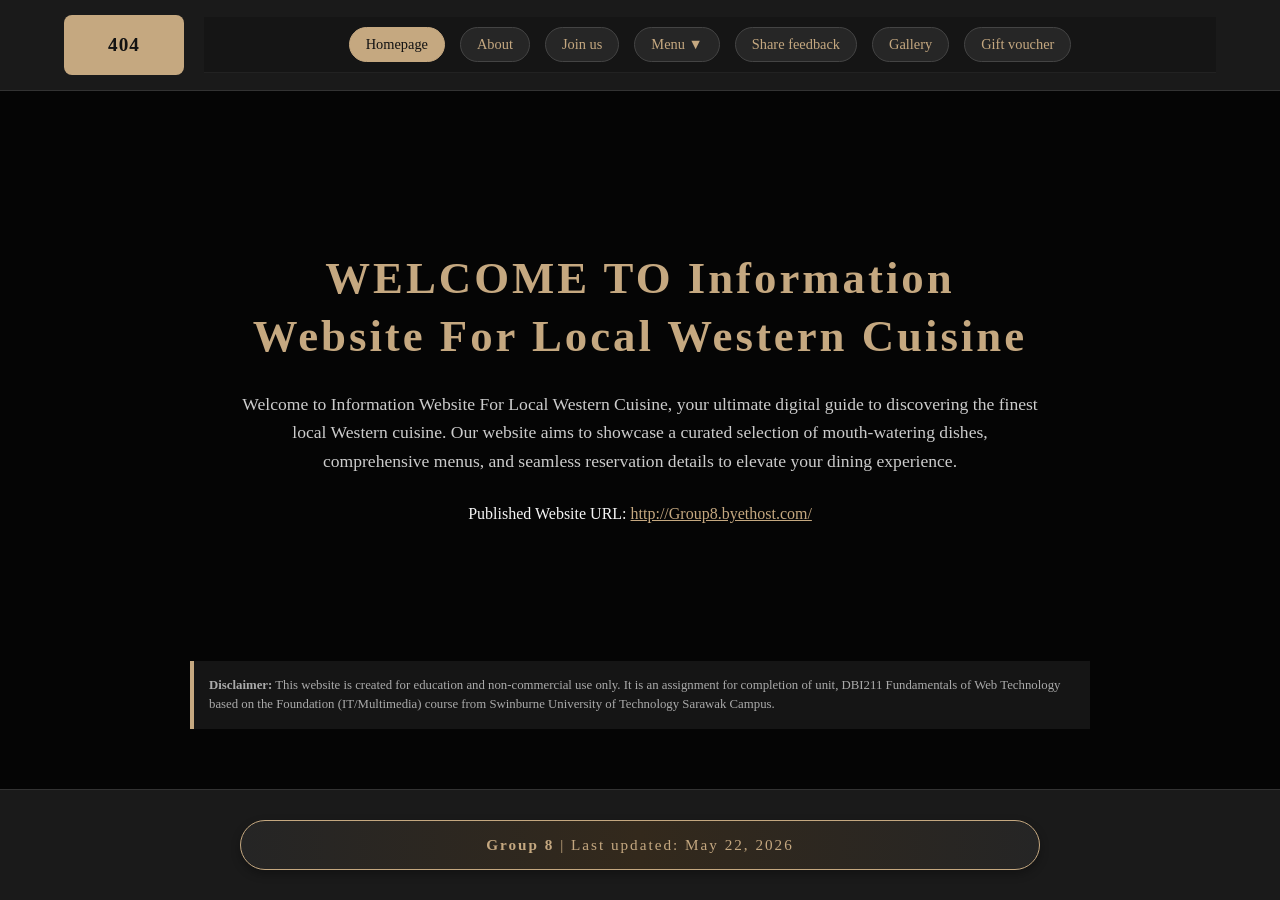
<file: index.html>
<!doctype html>
<html lang="en">
  <head>
    <meta charset="UTF-8" />
    <meta name="viewport" content="width=device-width, initial-scale=1.0" />
    <title>Information Website For Local Western Cuisine | Home</title>
    <link rel="stylesheet" href="style.css" />
  </head>
  <body>
    <header>
      <div class="logo-box">404</div>

      <nav>
        <ul>
          <li><a href="index.html" class="active">Homepage</a></li>
          <li><a href="about.html">About</a></li>
          <li><a href="join.html">Join us</a></li>
          <li class="dropdown">
            <a href="menu.html">Menu ▼</a>
            <ul class="dropdown-menu">
              <li><a href="beverage.html">Beverages</a></li>
              <li><a href="food.html">Food</a></li>
            </ul>
          </li>
          <li><a href="feedback.html">Share feedback</a></li>
          <li><a href="gallery.html">Gallery</a></li>
          <li><a href="voucher.html">Gift voucher</a></li>
        </ul>
      </nav>
    </header>
    <article class="hero-container">
      <section class="hero-content">
        <h1>WELCOME TO Information Website For Local Western Cuisine</h1>

        <p class="site-intro">
          Welcome to Information Website For Local Western Cuisine, your
          ultimate digital guide to discovering the finest local Western
          cuisine. Our website aims to showcase a curated selection of
          mouth-watering dishes, comprehensive menus, and seamless reservation
          details to elevate your dining experience.
        </p>

        <div class="url-box">
          <p>
            Published Website URL:
            <a href="http://Group8.byethost.com/" target="_blank"
              >http://Group8.byethost.com/</a
            >
          </p>
        </div>
      </section>

      <div class="disclaimer-box">
        <p>
          <strong>Disclaimer:</strong> This website is created for education and
          non-commercial use only. It is an assignment for completion of unit,
          DBI211 Fundamentals of Web Technology based on the Foundation
          (IT/Multimedia) course from Swinburne University of Technology Sarawak
          Campus.
        </p>
      </div>
    </article>

    <footer>
      <div class="footer-banner">
        <p><a href="about.html">Group 8</a> | Last updated: May 22, 2026</p>
      </div>
    </footer>
  </body>
</html>
</file>
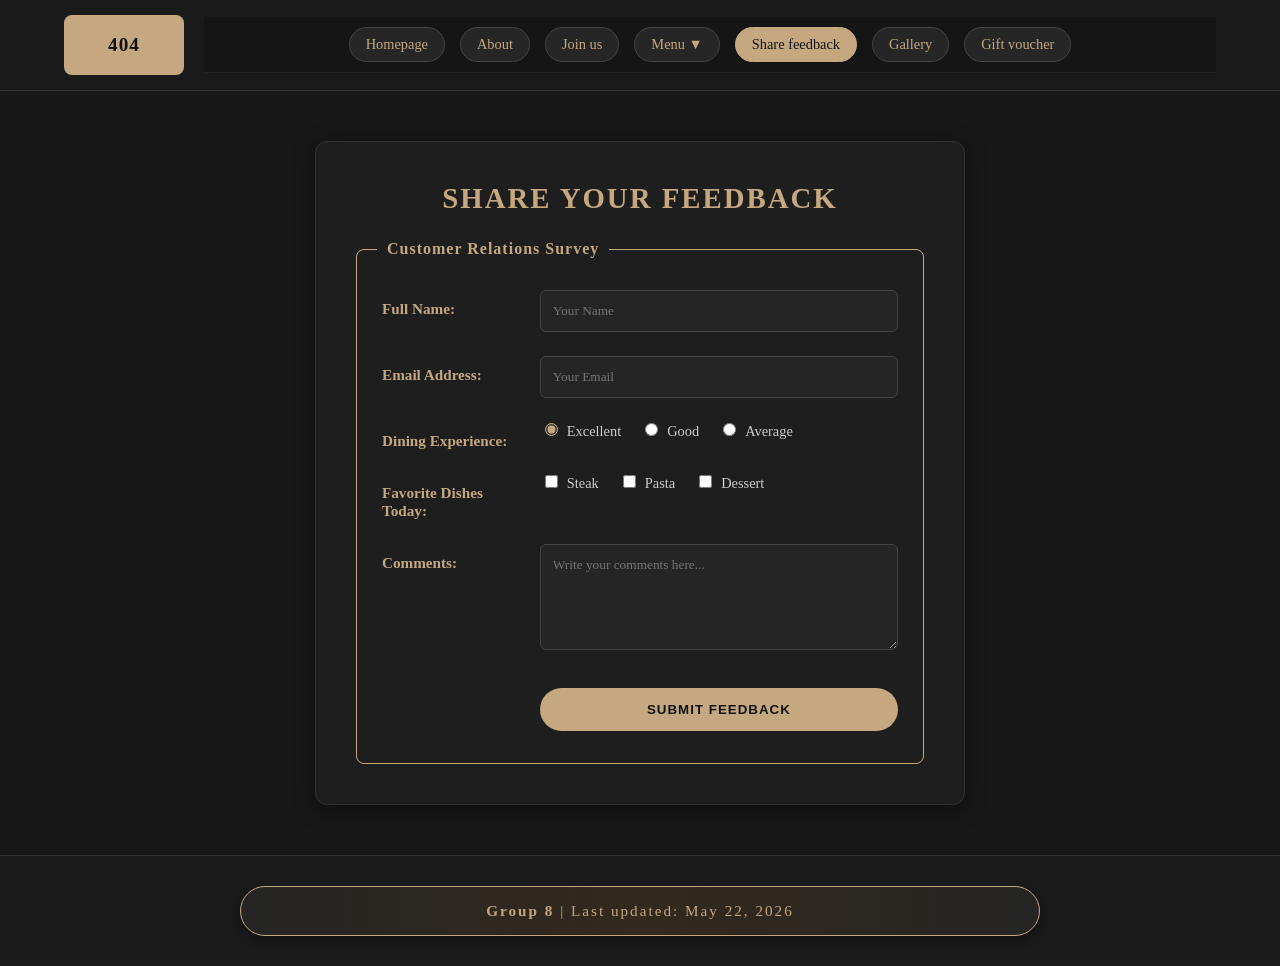
<file: feedback.html>
<!DOCTYPE html>
<html lang="en">
<head>
    <meta charset="UTF-8">
    <meta name="viewport" content="width=device-width, initial-scale=1.0">
    <title>Information Website For Local Western Cuisine | Feedback</title>
    <link rel="stylesheet" href="style.css">
</head>
<body>

<header>
    <div class="logo-box">404</div>
    
    <nav>
        <ul>
            <li><a href="index.html">Homepage</a></li>
            <li><a href="about.html">About</a></li>
            <li><a href="join.html">Join us</a></li>
            <li class="dropdown">
                <a href="menu.html">Menu ▼</a>
                <ul class="dropdown-menu">
                    <li><a href="beverage.html">Beverages</a></li>
                    <li><a href="food.html">Food</a></li>
                </ul>
            </li>
            <li><a href="feedback.html" class="active">Share feedback</a></li>
            <li><a href="gallery.html">Gallery</a></li>
            <li><a href="voucher.html">Gift voucher</a></li>
        </ul>
    </nav>
</header>

    <article class="feedback-container">
        
        <div class="form-wrapper">
            <h2 class="form-title">SHARE YOUR FEEDBACK</h2>
            
            <form action="#" method="post" id="feedbackForm">
                <fieldset>
                    <legend>Customer Relations Survey</legend>
                    
                    <table class="form-table">
                        
                        <tr>
                            <td><label for="cust-name">Full Name:</label></td>
                            <td><input type="text" id="cust-name" name="custName" class="form-input" placeholder="Your Name" required></td>
                        </tr>
                        
                        <tr>
                            <td><label for="cust-email">Email Address:</label></td>
                            <td><input type="email" id="cust-email" name="custEmail" class="form-input" placeholder="Your Email" required></td>
                        </tr>
                        
                        <tr>
                            <td><label>Dining Experience:</label></td>
                            <td>
                                <input type="radio" id="exp-excel" name="experience" value="excellent" checked>
                                <label for="exp-excel" class="radio-check-label">Excellent</label>
                                
                                <input type="radio" id="exp-good" name="experience" value="good">
                                <label for="exp-good" class="radio-check-label">Good</label>
                                
                                <input type="radio" id="exp-poor" name="experience" value="poor">
                                <label for="exp-poor" class="radio-check-label">Average</label>
                            </td>
                        </tr>
                        
                        <tr>
                            <td><label>Favorite Dishes Today:</label></td>
                            <td>
                                <input type="checkbox" id="fav-steak" name="favFood" value="steak">
                                <label for="fav-steak" class="radio-check-label">Steak</label>
                                
                                <input type="checkbox" id="fav-pasta" name="favFood" value="pasta">
                                <label for="fav-pasta" class="radio-check-label">Pasta</label>
                                
                                <input type="checkbox" id="fav-dessert" name="favFood" value="dessert">
                                <label for="fav-dessert" class="radio-check-label">Dessert</label>
                            </td>
                        </tr>
                        
                        <tr>
                            <td><label for="cust-comments">Comments:</label></td>
                            <td><textarea id="cust-comments" name="custComments" class="form-input" rows="5" placeholder="Write your comments here..." required></textarea></td>
                        </tr>
                        
                        <tr>
                            <td></td>
                            <td>
                                <button type="submit" class="submit-btn">SUBMIT FEEDBACK</button>
                            </td>
                        </tr>
                        
                    </table>
                </fieldset>
            </form>
        </div>
        
    </article>

<footer>
    <div class="footer-banner">
        <p><a href="about.html">Group 8</a> | Last updated: May 22, 2026</p>
    </div>
</footer>

<script src="script.js"></script>
</body>
</html>
</file>
<file: style.css>
/* General Styles */
* {
  margin: 0;
  padding: 0;
  box-sizing: border-box;
}

body {
  font-family: "Playfair Display", "Georgia", serif;
  background-color: #121212;
  color: #f5f5f5;
  display: flex;
  flex-direction: column;
  min-height: 100vh;
  width: 100%;
}

a {
  text-decoration: none;
  color: inherit;
  transition: all 0.3s ease;
}

header {
  background-color: #1a1a1a;
  border-bottom: 1px solid #333;
  padding: 15px 5%;
  display: flex;
  align-items: center; /* center vertically */
  justify-content: flex-start; /* Logo fixed on left */
  position: sticky;
  top: 0;
  z-index: 100;
}

/* 404 box styles */
.logo-box {
  width: 120px;
  height: 60px;
  background-color: #c5a880;
  color: #121212;
  display: flex;
  align-items: center;
  justify-content: center;
  font-weight: bold;
  font-size: 1.2rem;
  border-radius: 8px;
  letter-spacing: 1px;
  margin-right: 20px; /* Space between box and navbar */
  flex-shrink: 0;
}

/* Navigation styles: Center within remaining header space */
nav {
  flex: 1; /* Take up all remaining space in header */
  display: flex;
  justify-content: center; /* Center the nav list horizontally */
}

/* Unordered list styles */
nav ul {
  list-style: none;
  display: flex;
  gap: 12px;
  margin: 0;
  padding: 0;
  flex-wrap: wrap;
  justify-content: center;
}

/* Link button styles */
nav ul li a {
  padding: 8px 16px;
  background-color: #262626;
  border: 1px solid #444;
  color: #c5a880;
  border-radius: 20px;
  font-size: 0.9rem;
  text-decoration: none;
  transition: all 0.3s ease;
}

nav ul li a:hover,
nav ul li a.active {
  background-color: #c5a880;
  color: #121212;
}

/* ==========================================================================
Menu Section 
   ========================================================================== */
nav {
  background-color: #151515;
  border-bottom: 1px solid #222;
  padding: 10px 5%;
}

nav ul {
  list-style: none;
  display: flex;
  flex-wrap: wrap;
  justify-content: center;
  gap: 15px;
}

nav ul li {
  position: relative;
}

nav ul li a {
  display: block;
  padding: 8px 16px;
  background-color: #262626;
  border: 1px solid #444;
  color: #c5a880;
  border-radius: 20px;
  font-size: 0.9rem;
}

nav ul li a:hover,
nav ul li a.active {
  background-color: #c5a880;
  color: #121212;
  border-color: #c5a880;
}

/* Dropdown Menu  */
.dropdown-menu {
  display: none;
  position: absolute;
  top: 100%;
  left: 50%;
  transform: translateX(-50%);
  background-color: #1a1a1a;
  border: 1px solid #c5a880;
  border-radius: 8px;
  width: 140px;
  box-shadow: 0 8px 16px rgba(0, 0, 0, 0.6);
  z-index: 200;
  padding: 5px 0;
}

.dropdown-menu li {
  width: 100%;
}

.dropdown-menu li a {
  background-color: transparent;
  border: none;
  border-radius: 0;
  text-align: center;
  padding: 10px 15px;
}

.dropdown-menu li a:hover {
  background-color: #c5a880;
  color: #121212;
}

.dropdown:hover .dropdown-menu {
  display: block;
}

/* ==========================================================================
Primary Content 
   ========================================================================== */
.hero-container {
  flex: 1;
  display: flex;
  flex-direction: column;
  justify-content: space-between;
  align-items: center;
  background:
    linear-gradient(rgba(0, 0, 0, 0.75), rgba(0, 0, 0, 0.75)),
    url("https://images.unsplash.com/photo-1517248135467-4c7edcad34c4?auto=format&fit=crop&w=1200&q=80")
      center/cover;
  padding: 60px 10%;
  text-align: center;
}

.hero-content {
  max-width: 800px;
  margin: auto 0;
}

.hero-content h1 {
  font-size: 2.8rem;
  color: #c5a880;
  letter-spacing: 3px;
  margin-bottom: 25px;
  line-height: 1.3;
}

.site-intro {
  font-size: 1.1rem;
  line-height: 1.6;
  color: #ccc;
  margin-bottom: 30px;
}

.url-box {
  margin-top: 20px;
}

.url-box a {
  color: #c5a880;
  text-decoration: underline;
}

/* Disclaimer Style */
.disclaimer-box {
  max-width: 900px;
  margin-top: 40px;
  padding: 15px;
  background-color: rgba(26, 26, 26, 0.8);
  border-left: 4px solid #c5a880;
  font-size: 0.8rem;
  line-height: 1.5;
  color: #aaa;
  text-align: left;
}

/* ==========================================================================
Footer Section
   ========================================================================== */
footer {
  background-color: #1a1a1a;
  border-top: 1px solid #333;
  padding: 15px 5%;
  text-align: center;
  font-size: 0.9rem;
  color: #888;
}

footer a {
  color: #c5a880;
  font-weight: bold;
}

footer a:hover {
  text-decoration: underline;
}

/* ==========================================================================
Responsive Design 
   ========================================================================== */
@media (max-width: 768px) {
  .hero-content h1 {
    font-size: 2rem;
  }
  nav ul {
    gap: 10px;
  }
  nav ul li a {
    padding: 6px 12px;
    font-size: 0.8rem;
  }
}

/* ==========================================================================
About Page Layout & Team Section Style 
   ========================================================================== */
.about-container {
  flex: 1;
  background-color: #181818;
  display: flex;
  flex-direction: column;
  width: 100%;
}

.top-story-section {
  display: flex;
  padding: 50px 5%;
  gap: 40px;
  width: 100%;
}

.story-left {
  flex: 1;
  display: flex;
  flex-direction: column;
  gap: 20px;
  justify-content: center;
}

.story-tag-bar {
  background-color: #1e1e1e;
  border: 1px solid #c5a880;
  padding: 8px 15px;
  border-radius: 4px;
  color: #c5a880;
  font-weight: bold;
  align-self: flex-start;
  font-size: 0.9rem;
}

.story-content-box {
  background-color: #1e1e1e;
  border: 1px solid #333;
  border-radius: 8px;
  padding: 30px;
  line-height: 1.6;
}

.story-content-box h2 {
  color: #c5a880;
  margin-bottom: 15px;
}

.story-content-box p {
  color: #ccc;
}

.story-right-image {
  flex: 1.2;
  background-color: #252525;
  border: 1px solid #333;
  border-radius: 12px;
  overflow: hidden;
  min-height: 300px;
}

.story-right-image img {
  width: 100%;
  height: 100%;
  object-fit: cover;
}

.bottom-team-section {
  background-color: #121212;
  padding: 50px 5%;
  display: flex;
  flex-direction: column;
  gap: 40px;
  align-items: center;
  width: 100%;
}

.team-title-bar {
  background-color: #1e1e1e;
  border: 1px solid #333;
  padding: 12px 40px;
  border-radius: 6px;
  color: #c5a880;
  font-weight: bold;
  letter-spacing: 2px;
  text-align: center;
}

.team-grid {
  width: 100%;
  display: grid;
  grid-template-columns: repeat(3, 1fr);
  gap: 30px;
}

.team-card {
  display: flex;
  flex-direction: column;
  align-items: center;
  gap: 20px;
  background-color: #1a1a1a;
  border: 1px solid #262626;
  padding: 25px 15px;
  border-radius: 8px;
}

.avatar-circle {
  width: 150px;
  height: 150px;
  border-radius: 50%;
  border: 2px solid #c5a880;
  overflow: hidden;
}

.avatar-circle img {
  width: 100%;
  height: 100%;
  object-fit: cover;
}

.info-strip-box {
  width: 100%;
  text-align: center;
}

.info-strip-box h4 {
  color: #c5a880;
  font-size: 1.1rem;
  margin-bottom: 5px;
}

.info-strip-box .role {
  color: #aaa;
  font-size: 0.85rem;
  margin-bottom: 15px;
  font-style: italic;
}

.assignment-tag {
  background-color: #222;
  border: 1px dashed #c5a880;
  padding: 12px;
  border-radius: 6px;
  text-align: left;
  font-size: 0.85rem;
}

.assignment-tag strong {
  color: #c5a880;
  display: block;
  margin-bottom: 6px;
}

.assignment-tag ul {
  list-style-type: square;
  padding-left: 20px;
  color: #ddd;
}

.assignment-tag ul li {
  margin-bottom: 4px;
}

/* ==========================================================================
About Page Media Queries 
   ========================================================================== */
@media (max-width: 992px) {
  .top-story-section {
    flex-direction: column;
  }
  .team-grid {
    grid-template-columns: 1fr;
    gap: 40px;
  }
  .story-right-image {
    min-height: 250px;
  }
}

/* ==========================================================================
Feedback Page & Table-Form Alignment Styles
   ========================================================================== */
.feedback-container {
  flex: 1;
  padding: 50px 5%;
  background-color: #181818;
  display: flex;
  justify-content: center;
  align-items: center;
  width: 100%;
}

.form-wrapper {
  width: 100%;
  max-width: 650px;
  background-color: #1e1e1e;
  border: 1px solid #333;
  border-radius: 12px;
  padding: 40px;
  box-shadow: 0 4px 20px rgba(0, 0, 0, 0.5);
}

.form-title {
  text-align: center;
  color: #c5a880;
  letter-spacing: 2px;
  margin-bottom: 25px;
  font-size: 1.8rem;
}

/* Fieldset and Legend Styles */
fieldset {
  border: 1px solid #c5a880;
  padding: 20px;
  border-radius: 8px;
}

legend {
  color: #c5a880;
  padding: 0 10px;
  font-size: 1rem;
  font-weight: bold;
  letter-spacing: 1px;
}

/* Use tables to perfectly control the fluid adaptive alignment within forms. */
.form-table {
  width: 100%;
  border-collapse: collapse;
}

.form-table td {
  padding: 12px 5px;
  vertical-align: top;
  color: #f5f5f5;
}

/* Left Label column fixed width, right Input column takes up remaining fluid space */
.form-table td:first-child {
  width: 30%;
  font-weight: bold;
  color: #c5a880;
  font-size: 0.95rem;
  padding-top: 22px; /* Align text with the top of the input field */
}

.form-table td:last-child {
  width: 70%;
}

/* Input field general fluid styles */
.form-input {
  width: 100%;
  padding: 12px;
  background-color: #252525;
  border: 1px solid #444;
  color: #fff;
  border-radius: 6px;
  outline: none;
  font-family: inherit;
  transition: border-color 0.3s;
}

.form-input:focus {
  border-color: #c5a880;
}

/* Radio and Checkbox Specific Fine-Tuning Styles */
input[type="radio"],
input[type="checkbox"] {
  margin-right: 5px;
  margin-left: 5px;
  accent-color: #c5a880; /* Change the checkmark color to theme gold in modern browsers */
  cursor: pointer;
}

.radio-check-label {
  margin-right: 15px;
  color: #ccc;
  font-size: 0.9rem;
  cursor: pointer;
}

/* Button base and fluid scaling */
.submit-btn {
  width: 100%;
  padding: 14px;
  background-color: #c5a880;
  color: #121212;
  border: none;
  font-weight: bold;
  border-radius: 25px;
  cursor: pointer;
  transition: all 0.3s;
  letter-spacing: 1px;
  margin-top: 10px;
}

.submit-btn:hover {
  background-color: #b3956b;
  box-shadow: 0 0 15px rgba(197, 168, 128, 0.4);
}

/* ==========================================================================
Feedback Page Mobile Responsive 
   ========================================================================== */
@media (max-width: 600px) {
  .form-table tr,
  .form-table td {
    display: block;
    width: 100% !important;
  }
  .form-table td:first-child {
    padding-top: 5px;
    padding-bottom: 5px;
  }
}

/* ==========================================================================
Menu Page Layout & Data Table Styles 
   ========================================================================== */
.menu-container {
  flex: 1;
  padding: 40px 5%;
  background-color: #181818;
  width: 100%;
}

.menu-main-title {
  text-align: center;
  color: #c5a880;
  letter-spacing: 3px;
  font-size: 2.2rem;
  margin-bottom: 20px;
}

.menu-nav-list {
  max-width: 600px;
  margin: 0 auto 40px auto;
  background-color: #1e1e1e;
  border: 1px dashed #c5a880;
  padding: 20px;
  border-radius: 8px;
}

.menu-nav-list h3 {
  color: #c5a880;
  margin-bottom: 10px;
  font-size: 1.1rem;
}

.menu-nav-list ol {
  padding-left: 25px;
}

.menu-nav-list ol li {
  margin-bottom: 8px;
  color: #ccc;
}

.menu-nav-list ol li a {
  color: #f5f5f5;
  text-decoration: underline;
}

.menu-nav-list ol li a:hover {
  color: #c5a880;
}

/* Section Title Styles */
.section-title {
  text-align: center;
  color: #c5a880;
  letter-spacing: 2px;
  margin: 40px 0 20px 0;
  font-size: 1.8rem;
  border-bottom: 1px solid #333;
  padding-bottom: 10px;
}

/* Menu Card Fluid Grid Layout */
.menu-grid {
  display: grid;
  grid-template-columns: repeat(3, 1fr);
  gap: 30px;
  margin-bottom: 20px;
}

.menu-item {
  background-color: #1e1e1e;
  border: 1px solid #333;
  border-radius: 8px;
  overflow: hidden;
  text-align: center;
  box-shadow: 0 4px 15px rgba(0, 0, 0, 0.3);
  transition: transform 0.3s ease;
}

.menu-item:hover {
  transform: translateY(-5px);
}

.menu-item img {
  width: 100%;
  height: 220px;
  object-fit: cover;
}

.menu-info {
  padding: 20px;
  color: #c5a880;
  font-weight: bold;
  font-size: 1.1rem;
  letter-spacing: 1px;
}

/* Strictly align the outline scoring points: core display data table styles */
.table-section {
  margin-top: 60px;
  padding: 20px 0;
  width: 100%;
  overflow-x: auto; /* Ensure the table has a fluid scrollbar on mobile, never overflows */
}

.menu-summary-table {
  width: 100%;
  max-width: 900px;
  margin: 0 auto;
  border-collapse: collapse;
  background-color: #1e1e1e;
  border: 1px solid #333;
  box-shadow: 0 4px 20px rgba(0, 0, 0, 0.4);
}

.menu-summary-table caption {
  font-family: inherit;
  font-size: 1.3rem;
  color: #c5a880;
  font-weight: bold;
  margin-bottom: 15px;
  letter-spacing: 1px;
}

.menu-summary-table th,
.menu-summary-table td {
  border: 1px solid #444;
  padding: 15px;
  text-align: center;
}

.menu-summary-table th {
  background-color: #252525;
  color: #c5a880;
  font-weight: bold;
  letter-spacing: 1px;
}

.menu-summary-table tr:nth-child(even) td {
  background-color: #151515; /* Zebra stripe alternate color for improved readability */
}

.table-category {
  font-weight: bold;
  color: #c5a880;
  background-color: #1a1a1a !important;
}

.table-hours {
  vertical-align: middle;
  font-style: italic;
  color: #ccc;
  background-color: #1a1a1a !important;
}

/* ==========================================================================
Menu Page Media Queries 
   ========================================================================== */
@media (max-width: 992px) {
  .menu-grid {
    grid-template-columns: repeat(2, 1fr);
  }
}

@media (max-width: 600px) {
  .menu-grid {
    grid-template-columns: 1fr;
  }
  .menu-summary-table th,
  .menu-summary-table td {
    padding: 10px 5px;
    font-size: 0.85rem;
  }
}

/* ==========================================================================
Gift Voucher Page Styles 
   ========================================================================== */
.voucher-main {
  flex: 1;
  padding: 40px 5%;
  background-color: #181818;
  display: flex;
  flex-direction: column;
  gap: 40px;
  width: 100%;
}

.voucher-hero-banner {
  background:
    linear-gradient(rgba(0, 0, 0, 0.7), rgba(0, 0, 0, 0.7)),
    url("images/new.png") center/cover;
  height: 160px;
  border: 1px solid #333;
  border-radius: 12px;
  display: flex;
  flex-direction: column;
  justify-content: center;
  align-items: center;
  text-align: center;
}

.voucher-hero-banner h1 {
  color: #c5a880;
  letter-spacing: 3px;
  font-size: 2.2rem;
}

.table-section {
  display: flex;
  flex-direction: column;
  gap: 15px;
  width: 100%;
}

.table-tag {
  background-color: #1e1e1e;
  border: 1px solid #c5a880;
  padding: 8px 20px;
  border-radius: 4px;
  color: #c5a880;
  font-weight: bold;
  align-self: flex-start;
  font-size: 0.9rem;
  letter-spacing: 1px;
}

.voucher-table-wrapper {
  width: 100%;
  overflow-x: auto;
}

.voucher-data-table {
  width: 100%;
  border-collapse: collapse;
  background-color: #1e1e1e;
  text-align: left;
  border: 1px solid #333;
}

.voucher-data-table caption {
  font-size: 1.1rem;
  color: #c5a880;
  font-weight: bold;
  text-align: left;
  margin-bottom: 10px;
  font-style: italic;
}

.voucher-data-table th,
.voucher-data-table td {
  padding: 15px;
  border: 1px solid #333;
}

.voucher-data-table th {
  background-color: #252525;
  color: #c5a880;
  font-weight: bold;
  letter-spacing: 1px;
}

.voucher-data-table tbody tr:hover td {
  background-color: #222;
}

.td-img-box {
  width: 90px;
  text-align: center;
}

.td-img-box img {
  width: 60px;
  height: 60px;
  object-fit: cover;
  border-radius: 4px;
  border: 1px solid #444;
}

.table-btn {
  padding: 8px 16px;
  background-color: #262626;
  border: 1px solid #c5a880;
  color: #c5a880;
  border-radius: 4px;
  cursor: pointer;
  font-family: inherit;
  font-weight: bold;
  transition: all 0.3s ease;
}

.table-btn:hover {
  background-color: #c5a880;
  color: #121212;
}

.bottom-cards-section {
  display: grid;
  grid-template-columns: repeat(2, 1fr);
  gap: 30px;
  width: 100%;
}

.info-card {
  background-color: #1e1e1e;
  border: 1px solid #333;
  border-radius: 12px;
  padding: 25px;
}

.info-card h3 {
  font-size: 1.2rem;
  margin-bottom: 15px;
  letter-spacing: 1px;
}

.info-card.highlight-gold {
  border: 1px solid #c5a880;
  box-shadow: 0 4px 20px rgba(197, 168, 128, 0.1);
}

.info-card.highlight-gold h3 {
  color: #c5a880;
}

.info-card:not(.highlight-gold) h3 {
  color: #aaa;
}

.info-card ul {
  list-style: none;
  display: flex;
  flex-direction: column;
  gap: 12px;
  font-size: 0.9rem;
  color: #ccc;
  line-height: 1.5;
}

.info-card ul li::before {
  content: "✦ ";
  color: #666;
}

.info-card.highlight-gold ul li::before {
  content: "✦ ";
  color: #c5a880;
}

.external-link {
  color: #c5a880;
  text-decoration: underline !important;
  font-weight: bold;
}

.external-link:hover {
  color: #fff;
}

/* ==========================================================================
Gift Voucher Mobile Responsive 
   ========================================================================== */
@media (max-width: 992px) {
  .bottom-cards-section {
    grid-template-columns: 1fr;
  }
}

@media (max-width: 600px) {
  .voucher-data-table th,
  .voucher-data-table td {
    padding: 10px 6px;
    font-size: 0.85rem;
  }
  .td-img-box {
    width: 70px;
  }
  .td-img-box img {
    width: 45px;
    height: 45px;
  }
}

/* ==========================================================================
Join Us Page Styles 
   ========================================================================== */
.join-container {
  flex: 1;
  padding: 50px 5%;
  background-color: #181818;
  display: flex;
  gap: 40px;
  width: 100%;
}

.left-panel {
  flex: 1.2;
  display: flex;
  flex-direction: column;
  gap: 25px;
}

.join-title {
  background-color: #1e1e1e;
  border: 1px solid #c5a880;
  padding: 15px;
  border-radius: 6px;
  text-align: center;
  color: #c5a880;
  font-size: 1.4rem;
  letter-spacing: 2px;
  font-weight: bold;
}

.job-card {
  background-color: #1e1e1e;
  border: 1px solid #333;
  border-radius: 8px;
  padding: 25px;
  box-shadow: 0 4px 12px rgba(0, 0, 0, 0.2);
}

.job-card h3 {
  color: #c5a880;
  margin-bottom: 12px;
  font-size: 1.3rem;
  letter-spacing: 1px;
}

.job-desc {
  color: #ccc;
  line-height: 1.6;
  font-size: 0.95rem;
  margin-bottom: 20px;
}

/* Button Flow and Interaction Styles */
.apply-btn {
  display: inline-block;
  padding: 10px 22px;
  background-color: #262626;
  border: 1px solid #c5a880;
  color: #c5a880;
  border-radius: 4px;
  font-size: 0.9rem;
  font-weight: bold;
  margin-top: 10px;
  margin-right: 10px;
  text-align: center;
  transition: all 0.3s ease;
}

.apply-btn:hover {
  background-color: #c5a880;
  color: #121212;
}

/* Secondary LinkedIn Button Styles */
.apply-btn.secondary-btn {
  background-color: transparent;
  border: 1px solid #555;
  color: #aaa;
}

.apply-btn.secondary-btn:hover {
  border-color: #c5a880;
  color: #c5a880;
  background-color: rgba(197, 168, 128, 0.05);
}

.right-panel {
  flex: 0.8;
  background-color: #252525;
  border: 1px solid #333;
  border-radius: 12px;
  overflow: hidden;
  min-height: 350px;
}

.right-panel img {
  width: 100%;
  height: 100%;
  object-fit: cover;
}

/* ==========================================================================
Join Us Page Media Queries
   ========================================================================== */
@media (max-width: 992px) {
  .join-container {
    flex-direction: column;
    gap: 30px;
  }
  .right-panel {
    min-height: 250px;
    order: 2; /* Place the team image below the job card on smaller screens. */
  }
  .left-panel {
    order: 1;
  }
}

@media (max-width: 480px) {
  .apply-btn {
    display: block;
    width: 100%;
    margin-right: 0;
    margin-bottom: 10px;
  }
}

/* ==========================================================================
Food Sub-Menu Page Styles 
   ========================================================================== */
.food-menu-container {
  flex: 1;
  padding: 50px 5%;
  background-color: #181818;
  width: 100%;
}

.food-page-title {
  text-align: center;
  color: #c5a880;
  letter-spacing: 2px;
  font-size: 2rem;
  margin-bottom: 40px;
  text-transform: uppercase;
}

/* Sub-menu page two-column grid responsive layout */
.food-grid {
  display: grid;
  grid-template-columns: repeat(2, 1fr);
  gap: 40px;
  width: 100%;
}

.food-item {
  background-color: #1e1e1e;
  border: 1px solid #333;
  border-radius: 12px;
  overflow: hidden;
  box-shadow: 0 6px 20px rgba(0, 0, 0, 0.4);
  display: flex;
  flex-direction: column;
}

.food-img-wrapper {
  width: 100%;
  height: 250px;
  overflow: hidden;
  border-bottom: 1px solid #333;
}

.food-img-wrapper img {
  width: 100%;
  height: 100%;
  object-fit: cover;
  transition: transform 0.5s ease;
}

.food-item:hover .food-img-wrapper img {
  transform: scale(1.05); /* Mouse hover effect: slight image zoom */
}

.food-info-box {
  padding: 25px;
  display: flex;
  flex-direction: column;
  flex: 1;
}

.food-info-box h3 {
  color: #c5a880;
  font-size: 1.4rem;
  margin-bottom: 5px;
  letter-spacing: 1px;
}

.food-price {
  color: #fff;
  font-weight: bold;
  font-size: 1.1rem;
  margin-bottom: 15px;
}

.food-desc {
  color: #aaa;
  font-size: 0.95rem;
  line-height: 1.6;
  margin-bottom: 20px;
}

/* Strictly conforming unordered list styles for dish ingredients */
.ingredients-list {
  background-color: #151515;
  border: 1px dashed #444;
  padding: 15px 20px;
  border-radius: 6px;
  margin-top: auto; /* Automatically expand and push to the bottom of the card */
}

.ingredients-list h4 {
  color: #c5a880;
  font-size: 0.9rem;
  margin-bottom: 8px;
  text-transform: uppercase;
  letter-spacing: 1px;
}

.ingredients-list ul {
  list-style-type: circle; /* Use circle bullet points */
  padding-left: 20px;
}

.ingredients-list ul li {
  color: #ccc;
  font-size: 0.85rem;
  margin-bottom: 5px;
}

/* Dropdown menu current sub-page highlight styles */
.dropdown-menu a.sub-active {
  background-color: #c5a880;
  color: #121212;
  font-weight: bold;
}

/* ==========================================================================
Food Page Responsive 
   ========================================================================== */
@media (max-width: 768px) {
  .food-grid {
    grid-template-columns: 1fr; /* single column layout to prevent content squeezing */
    gap: 30px;
  }
  .food-img-wrapper {
    height: 200px;
  }
}

/* ==========================================================================
Gallery Page Styles
   ========================================================================== */
.gallery-container {
  flex: 1;
  padding: 40px 5%;
  background-color: #181818;
  display: flex;
  flex-direction: column;
  gap: 15px;
  width: 100%;
}

.gallery-main-title {
  text-align: center;
  color: #c5a880;
  letter-spacing: 3px;
  font-size: 2.2rem;
  margin-top: 20px;
}

.gallery-sub-desc {
  text-align: center;
  color: #aaa;
  font-size: 0.95rem;
  margin-bottom: 30px;
  font-style: italic;
}

/* Perfectly adaptive gallery flow three-column grid layout */
.gallery-grid {
  display: grid;
  grid-template-columns: repeat(3, 1fr);
  gap: 30px;
  width: 100%;
}

.gallery-item {
  position: relative;
  background-color: #1e1e1e;
  border: 1px solid #333;
  border-radius: 12px;
  overflow: hidden;
  height: 300px;
  box-shadow: 0 4px 15px rgba(0, 0, 0, 0.4);
  display: flex;
  flex-direction: column;
}

.gallery-img-box {
  width: 100%;
  height: 100%;
  overflow: hidden;
}

.gallery-img-box img {
  width: 100%;
  height: 100%;
  object-fit: cover;
  transition: transform 0.5s ease;
}

/* A lightweight, high-quality semi-transparent gradient mask is used at the bottom to display content descriptions. */
.gallery-caption {
  position: absolute;
  bottom: 0;
  left: 0;
  width: 100%;
  background: linear-gradient(transparent, rgba(18, 18, 18, 0.95));
  padding: 20px;
  text-align: left;
  transition: all 0.3s ease;
}

.gallery-caption h3 {
  color: #c5a880;
  font-size: 1.1rem;
  letter-spacing: 1px;
  margin-bottom: 5px;
}

.gallery-caption p {
  color: #ccc;
  font-size: 0.85rem;
}

/* Interaction hover effect: image slowly zooms in, mask slightly rises */
.gallery-item:hover .gallery-img-box img {
  transform: scale(1.06);
}

.gallery-item:hover .gallery-caption {
  padding-bottom: 25px;
}

/* ==========================================================================
Gallery Page Media Queries 
   ========================================================================== */
@media (max-width: 992px) {
  .gallery-grid {
    grid-template-columns: repeat(
      2,
      1fr
    ); /* Tablet view reduced to two columns */
    gap: 20px;
  }
  .gallery-item {
    height: 260px;
  }
}

@media (max-width: 600px) {
  .gallery-grid {
    grid-template-columns: 1fr; /* Mobile view downgraded to single column vertical stacking */
  }
  .gallery-item {
    height: 240px;
  }
  .gallery-main-title {
    font-size: 1.8rem;
  }
}

/* ==========================================================================
Beverage Sub-Menu Page Styles
   ========================================================================== */
.beverage-menu-container {
  flex: 1;
  padding: 50px 5%;
  background-color: #181818;
  width: 100%;
}

.beverage-page-title {
  text-align: center;
  color: #c5a880;
  letter-spacing: 2px;
  font-size: 2rem;
  margin-bottom: 40px;
  text-transform: uppercase;
}

/* Beverage sub-page adaptive fluid grid layout */
.beverage-grid {
  display: grid;
  grid-template-columns: repeat(
    2,
    1fr
  ); /* Maintain two-column structure consistent with food page */
  gap: 40px;
  width: 100%;
}

.beverage-item {
  background-color: #1e1e1e;
  border: 1px solid #333;
  border-radius: 12px;
  overflow: hidden;
  box-shadow: 0 6px 20px rgba(0, 0, 0, 0.4);
  display: flex;
  flex-direction: column;
}

.beverage-img-wrapper {
  width: 100%;
  height: 250px;
  overflow: hidden;
  border-bottom: 1px solid #333;
}

.beverage-img-wrapper img {
  width: 100%;
  height: 100%;
  object-fit: cover;
  transition: transform 0.5s ease;
}

.beverage-item:hover .beverage-img-wrapper img {
  transform: scale(1.05); /* Hover effect: image slightly zooms in */
}

.beverage-info-box {
  padding: 25px;
  display: flex;
  flex-direction: column;
  flex: 1;
}

.beverage-info-box h3 {
  color: #c5a880;
  font-size: 1.4rem;
  margin-bottom: 5px;
  letter-spacing: 1px;
}

.beverage-price {
  color: #fff;
  font-weight: bold;
  font-size: 1.1rem;
  margin-bottom: 15px;
}

.beverage-desc {
  color: #aaa;
  font-size: 0.95rem;
  line-height: 1.6;
  margin-bottom: 20px;
}

.beverage-highlights {
  background-color: #151515;
  border: 1px dashed #444;
  padding: 15px 20px;
  border-radius: 6px;
  margin-top: auto; /* Automatically expands and pushes to align with the bottom of the card. */
}

.beverage-highlights h4 {
  color: #c5a880;
  font-size: 0.9rem;
  margin-bottom: 8px;
  text-transform: uppercase;
  letter-spacing: 1px;
}

.beverage-highlights ul {
  list-style-type: circle; /* Use circle bullet points */
  padding-left: 20px;
}

.beverage-highlights ul li {
  color: #ccc;
  font-size: 0.85rem;
  margin-bottom: 5px;
}

/* ==========================================================================
Beverage Page Responsive 
   ========================================================================== */
@media (max-width: 768px) {
  .beverage-grid {
    grid-template-columns: 1fr; /* Mobile view downgraded to single column vertical stacking */
    gap: 30px;
  }
  .beverage-img-wrapper {
    height: 200px;
  }
}

/* ==========================================================================
Footer Style 
   ========================================================================== */
footer {
  background-color: #1a1a1a; /* Keep it consistent with the page background */
  padding: 30px 5%;
  display: flex;
  justify-content: center;
  border-top: 1px solid #333;
}

.footer-banner {
  width: 100%;
  max-width: 800px;
  /* Create a dark gradient background to mimic a metallic texture */
  background: linear-gradient(90deg, #252525, #33291c, #252525);
  border: 1px solid #c5a880; /* Golden border */
  padding: 15px 20px;
  border-radius: 50px; /* Large border radius creates an elliptical shape */
  text-align: center;
  color: #c5a880; /* Golden text */
  font-size: 0.95rem;
  letter-spacing: 2px;
  box-shadow: 0 4px 10px rgba(0, 0, 0, 0.3);
}
</file>
